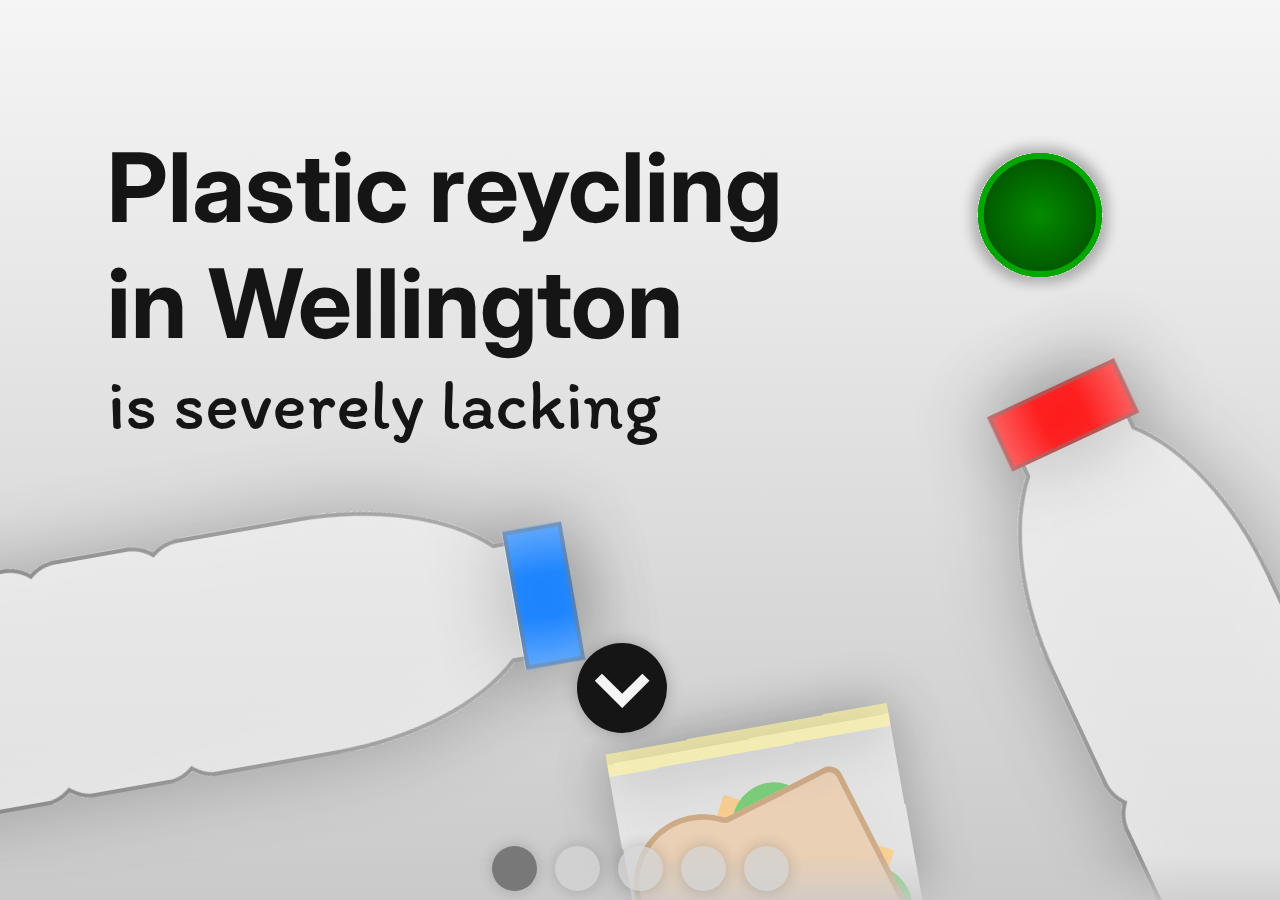
<file: index.html>
<!DOCTYPE html>
<html lang="en">
<head>
    <meta charset="UTF-8">
    <meta name="viewport" content="width=device-width, initial-scale=1.0, maximum-scale=1.0, user-scalable=0"/>
    <title>Recycling</title>
    <link rel="stylesheet" href="styles/style.css">
    <link rel="stylesheet" href="styles/index.css">
    <link rel="shortcut icon" href="img/Bin.svg" type="image/x-icon">
    <link rel="preconnect" href="https://fonts.googleapis.com">
    <link rel="preconnect" href="https://fonts.gstatic.com" crossorigin>
    <link href="https://fonts.googleapis.com/css2?family=Inter:wght@100..900&family=Itim&display=swap" rel="stylesheet">
</head>
<body onresize="document.body.style.zoom = Math.round(window.devicePixelRatio * 80) + '%'; window.localStorage.setItem('recycle-scroll', this.scrollTop);" onload="if(window.location.pathname.split('/')[window.location.pathname.split('/').length-1] == window.localStorage.getItem('prevPage')){document.getElementById('container').scrollTo({top: window.localStorage.getItem('recycle-scroll'),left: 0,behavior: 'instant',})} else {window.localStorage.setItem('recycle-scroll', 0); document.getElementById('container').scrollTo({top: 0,left: 0,behavior: 'instant',}); setScroll()};">
    <div id="container" onscroll="window.localStorage.setItem('recycle-scroll', this.scrollTop); setScroll()">
        <dialog open id="section0">
            <h1 id="loading-wheel" class="inter-700">↻</h1>
            <noscript id="js-warn" class="inter-700">Please enable javascript to continue</noscript>
        </dialog>
        <div id="section-handle">
            <div onclick="document.getElementById('section1').scrollIntoView({behavior: 'smooth'});"></div>
            <div onclick="document.getElementById('section2').scrollIntoView({behavior: 'smooth'});"></div>
            <div onclick="document.getElementById('section3').scrollIntoView({behavior: 'smooth'});"></div>
            <div onclick="document.getElementById('section4').scrollIntoView({behavior: 'smooth'});"></div>
            <div onclick="document.getElementById('section5').scrollIntoView({behavior: 'smooth'});"></div>
        </div>
        <div style="width: 0; height: 0;">
            <div id="section1-bg"></div>
        </div>
        <div class="section" id="section1">
            <div id="section1-header">
                <h1 class="inter-700">Plastic reycling<br>in Wellington</h1>
                <h2 class="itim-regular">is severely lacking</h2>
            </div>
            <span class="inter-700 arrow-down" onclick="document.getElementById('section2').scrollIntoView({behavior: 'smooth'});">⌄</span>
            <div style="width: 0; height: 0; top: 15vh; left: 75vw; position: relative;">
                <img id="section1-lid" src="img/Lid.svg" draggable="false">
            </div>
            <div style="width: 0; height: 0; top: 20vh; right: 10vw; position: relative;">
                <img id="section1-bottle-blue" src="img/BottleBlue.svg" draggable="false">
            </div>
            <div style="width: 0; height: 0; top: 30vh; right: 12vw; position: relative;">
                <img id="section1-bottle-red" src="img/BottleRed.svg" draggable="false">
            </div>
            <div style="width: 0; height: 0; top: 60vh; left: 45vw; position: relative;">
                <img id="section1-ziplock" src="img/Ziplock.svg" draggable="false">
            </div>
        </div>
        <div style="width: 0; height: 0;">
            <div id="section2-bg"></div>
        </div>
        <div class="section" id="section2">
            <h1 id="section2-header" class="inter-700">Okay, but what is recycling?</h1>
            <h2 style="width: content; color: rgba(255,255,255,0.025); rotate: -5deg; grid-area: 1 / 1 / 3 / 3; white-space: nowrap; z-index: 2; position: relative; top: 80vh; right: 50vh;" class="itim-regular">I swear I'm not Robert Topala</h2>
            <h2 id="section2-p" class="inter-700"><span class="text-green-grad">Recycling</span> is the process of collecting and <span class="text-blue-grad">processing</span> materials that would otherwise be thrown away as <span class="text-red-grad">trash</span> and <span class="text-green-grad">turning</span> them into <span class="text-blue-grad">new products.</span><br><span class="p text-grey-grad">(Recycling Basics and Benefits | US EPA, 2013)</span></h2>
        </div>
        <div class="section" id="section3">
            <h1 id="section3-header" class="inter-700">or in other words,</h1>
            <h2 id="section3-p" class="inter-700"><span class="text-green-grad">Recycling</span> is taking something <span class="text-old-grad">old</span> and turning it into something<br><span class="text-new-grad" id="new-text"><span style="user-select: none">&nbsp;</span>NEW<span style="user-select: none">&nbsp;</span></span></h2>
        </div>
        <div class="section" id="section4">
            <h1 id="section4-header" class="inter-700">What's plastic, then?</h1>
            <p class="itim-regular" id="hover-msg" style="grid-area: 3 / 2 / 3 / 3; position: relative; bottom: 5vh; right: 15vw;">Hover for definition ⤵</p>
            <h2 id="section4-p" class="inter-700">Plastic is a <span class="text-white-grad" onmouseover="if(document.getElementById('hover-msg')){document.getElementById('hover-msg').remove();};" style="margin-top: 60px;" data-tooltip="not natural" data-tooltip-position="top">synthetic</span> material invented in <span class="text-old-grad">1907 </span><span style="margin-left: -1vw;">.</span> Since then, it’s <span class="text-green-grad">popularity</span> and use has grown to a global <span class="text-blue-grad">standard for packaging</span>.<br><br>However, even through it’s popularity,<br><span class="text-red-grad">plastic has it’s flaws...</span></h2>
        </div>
        <div class="section" id="section5">
            <h1 id="section5-header" class="inter-700">So, where do you want to start?</h1>
            <a href="types" class="inter-700 text-blue-grad section5-p" style="top: 25vh; left: 10vw; text-align: right">Types of Plastic</a>
            <a href="how" class="inter-700 text-blue-grad section5-p" style="top: 25vh; left: 40vw; text-align: left">How plastic is recycled</a>
            <a href="mistakes" class="inter-700 text-blue-grad section5-p" style="top: 50vh; left: 13.5vw;">Common mistakes and how to fix them</a>
        </div>
    </div>
    <script src="scripts/script.js"></script>
</body>
</html>
</file>
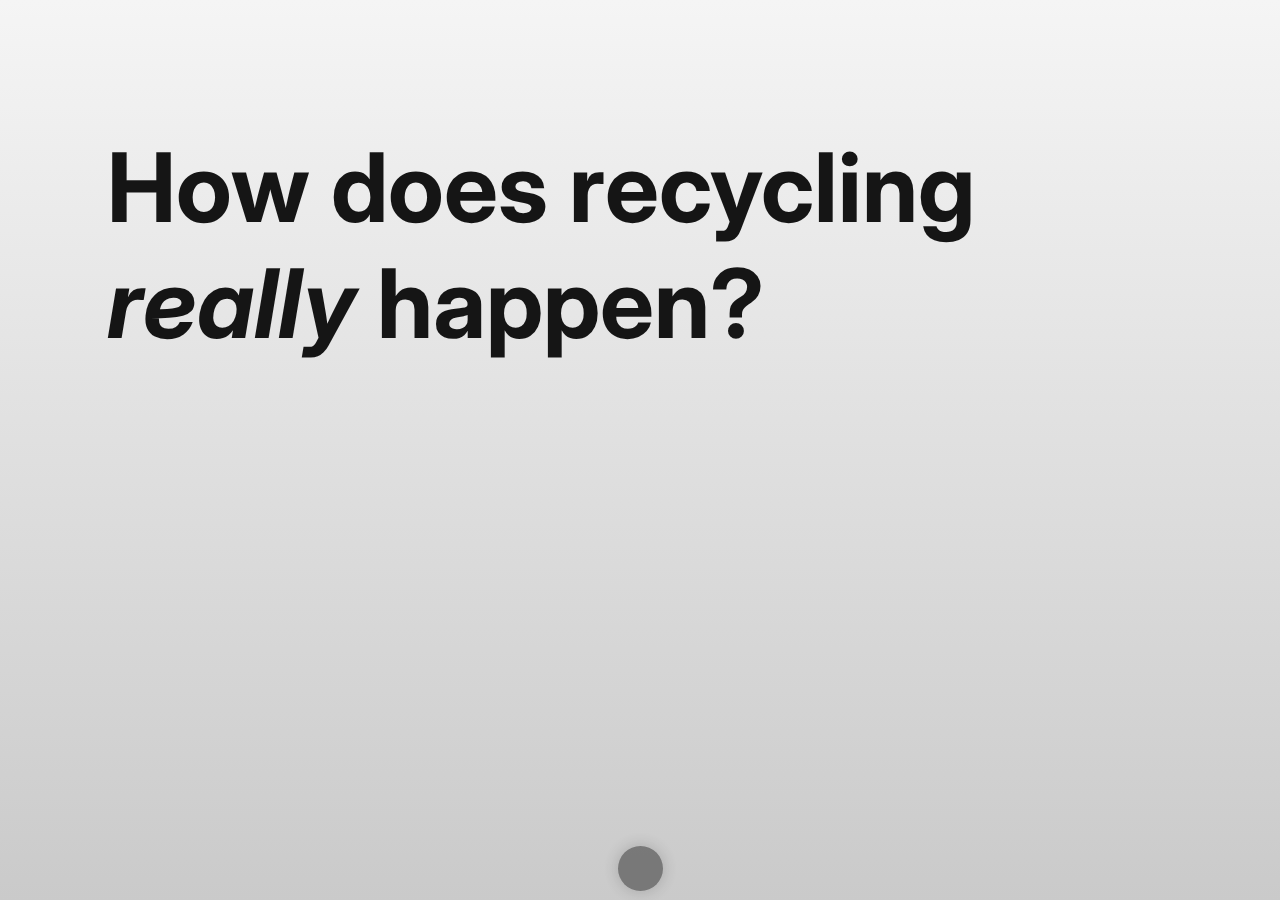
<file: how.html>
<!DOCTYPE html>
<html lang="en">
<head>
    <meta charset="UTF-8"><meta name="viewport" content="width=device-width, initial-scale=1.0, maximum-scale=1.0, user-scalable=0"/>

    <title>How it's Recycled</title>
    <link rel="stylesheet" href="styles/style.css">
    <link rel="stylesheet" href="styles/index.css">
    <link rel="shortcut icon" href="img/BottleBlue.svg" type="image/x-icon">
    <link rel="preconnect" href="https://fonts.googleapis.com">
    <link rel="preconnect" href="https://fonts.gstatic.com" crossorigin>
    <link href="https://fonts.googleapis.com/css2?family=Inter:wght@100..900&family=Itim&display=swap" rel="stylesheet">
</head>
<body onload="if(window.location.pathname.split('/')[window.location.pathname.split('/').length-1] == window.localStorage.getItem('prevPage')){document.getElementById('container').scrollTo({top: window.localStorage.getItem('recycle-scroll'),left: 0,behavior: 'instant',})} else {window.localStorage.setItem('recycle-scroll', 0); document.getElementById('container').scrollTo({top: 0,left: 0,behavior: 'instant',}); setScroll()};">
    <dialog open id="section0">
        <h1 id="loading-wheel" class="inter-700">↻</h1>
        <noscript id="js-warn" class="inter-700">Please enable javascript to continue</noscript>
    </dialog>
    <div id="section-handle">
        <div onclick="document.getElementById('section1').scrollIntoView({behavior: 'smooth'});"></div>
    </div>
    <section class="section" id="section1">
        <div id="section1-header">
            <h1 class="inter-700">How does recycling <i>really</i> happen?</h1>
        </div>
    </section>
    <script src="scripts/script.js"></script>
</body>
</html>
</file>
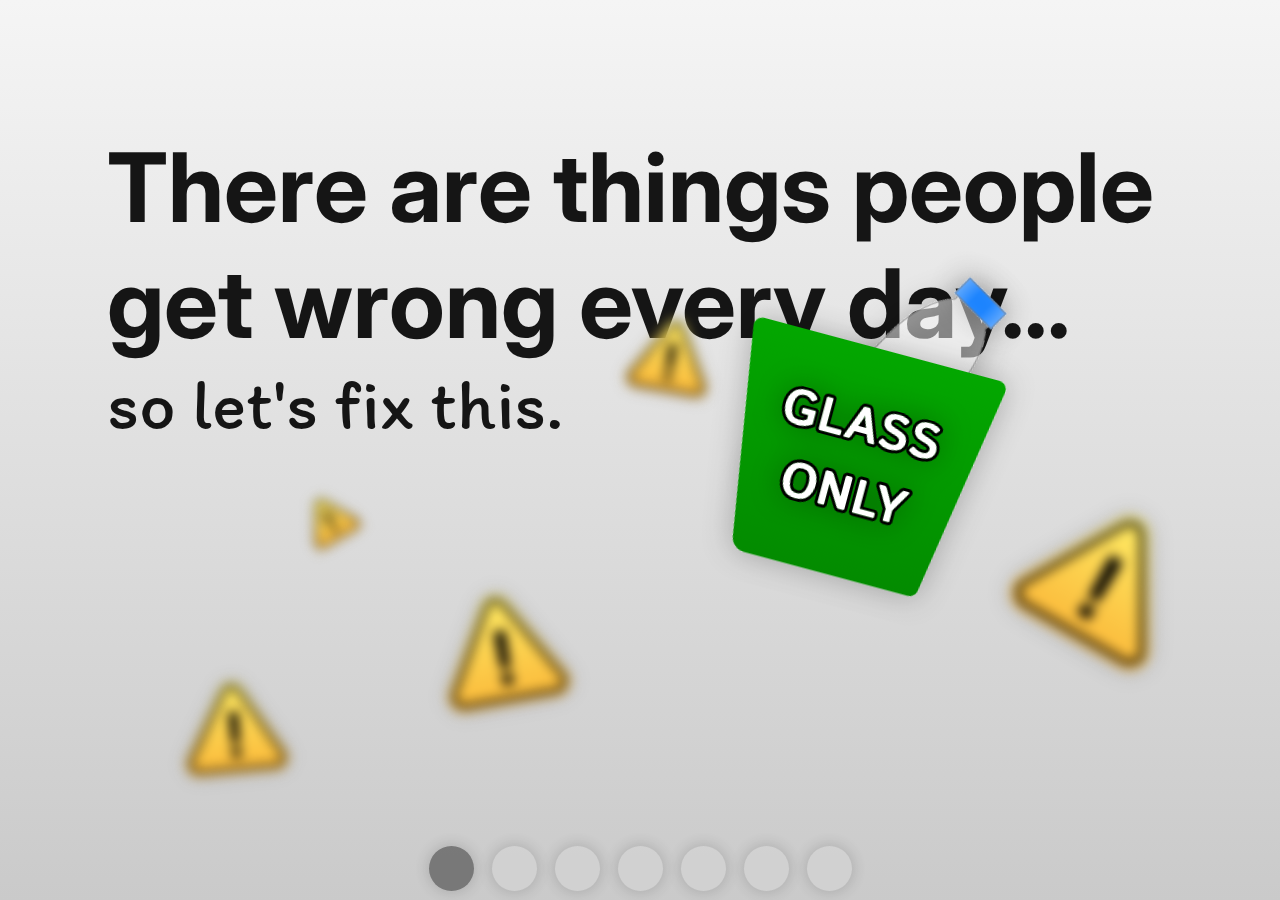
<file: mistakes.html>
<!DOCTYPE html>
<html lang="en">
<head>
    <meta charset="UTF-8">
    <meta name="viewport" content="width=device-width, initial-scale=1.0, maximum-scale=1.0, user-scalable=0"/>
    <title>Common Mistakes</title>
    <link rel="stylesheet" href="styles/style.css">
    <link rel="stylesheet" href="styles/mistakes.css">
    <link rel="shortcut icon" href="img/warn.svg" type="image/x-icon">
    <link rel="preconnect" href="https://fonts.googleapis.com">
    <link rel="preconnect" href="https://fonts.gstatic.com" crossorigin>
    <link href="https://fonts.googleapis.com/css2?family=Inter:wght@100..900&family=Itim&display=swap" rel="stylesheet">
</head>
<body onload="if(window.location.pathname.split('/')[window.location.pathname.split('/').length-1] == window.localStorage.getItem('prevPage')){document.getElementById('container').scrollTo({top: window.localStorage.getItem('recycle-scroll'),left: 0,behavior: 'instant',})} else {window.localStorage.setItem('recycle-scroll', 0); document.getElementById('container').scrollTo({top: 0,left: 0,behavior: 'instant',}); setScroll()};">
    <div id="container" onscroll="window.localStorage.setItem('recycle-scroll', this.scrollTop); setScroll();">
        <dialog open id="section0">
            <h1 id="loading-wheel" class="inter-700">↻</h1>
            <noscript id="js-warn" class="inter-700">Please enable javascript to continue</noscript>
        </dialog>
        <div id="section-handle">
            <div onclick="document.getElementById('section1').scrollIntoView({behavior: 'smooth'});"></div>
            <div onclick="document.getElementById('section2').scrollIntoView({behavior: 'smooth'});"></div>
            <div onclick="document.getElementById('section3').scrollIntoView({behavior: 'smooth'});"></div>
            <div onclick="document.getElementById('section4').scrollIntoView({behavior: 'smooth'});"></div>
            <div onclick="document.getElementById('section5').scrollIntoView({behavior: 'smooth'});"></div>
            <div onclick="document.getElementById('section6').scrollIntoView({behavior: 'smooth'});"></div>
            <div onclick="document.getElementById('section7').scrollIntoView({behavior: 'smooth'});"></div>
        </div>
        <section class="section" id="section1">
            <div id="section1-header">
                <h1 class="inter-700">There are things people get wrong every day...</h1>
                <h2 class="itim-regular">so let's fix this.</h2>
            </div>
            <img src="img/oopsies.svg" id="oopsies" style="width: 25vw; rotate: 15deg; top: 25vh; left: 55vw;">
            <img src="img/warn.svg" class="s1-warn-symbol" style="width: 10vw; rotate: -5deg; top: 60vh; left: 5vw;"></img>
            <img src="img/warn.svg" class="s1-warn-symbol" style="width: 15vw; rotate: 30deg; top: 40vh; left: 70vw;"></img>
            <img src="img/warn.svg" class="s1-warn-symbol" style="width: 5vw; rotate: -30deg; top: 40vh; left: 15vw;"></img>
            <img src="img/warn.svg" class="s1-warn-symbol" style="width: 12vw; rotate: -10deg; top: 50vh; left: 25vw;"></img>
            <img src="img/warn.svg" class="s1-warn-symbol" style="width: 8vw; rotate: 10deg; top: 20vh; left: 40vw;"></img>
        </section>
        <div style="width: 0; height: 0;">
            <div id="section2-bg"></div>
        </div>
        <section class="section" id="section2">
            <h1 id="section2-header" class="inter-700">When you think of recycling, you usually think of <span class="text-new-grad">kerbside recycling</span></h1>
            <h2 id="section2-p" class="inter-700">Kerbside recycling is when you put rubbish that you want to recycle in a bin my your house.
                <br>On <span class="text-green-grad">collection days</span>, the bin goes out onto the <span class="text-blue-grad" style="margin-top: 60px;" data-tooltip="the concrete outline on the side of the road" data-tooltip-position="top">kerb</span>.</h2>
            <p class="itim-regular" style="font-size: 1.5rem; grid-area: 2 / 2 / 2 / 2; z-index: 3; position: relative; top: 60vh; right: 5vw; rotate: -5deg;">The bins from the Wellington government look like this ⟶</p>
            <div style="width: 0; height: 0; grid-area: 3 / 2 / 3 / 2; position: relative; top: 12.5vh; left: 55vw; z-index: 3; rotate: 15deg;">
                <img id="bin" src="img/Bin.svg">
            </div>
            <div style="width: 0; height: 0; grid-area: 3 / 2 / 3 / 2; position: relative; top: 40vh; left: 70vw; z-index: 3; rotate: -10deg; white-space: nowrap; color: rgba(255,255,255,0.025);">
                <h1 class="inter-700">⟵ This is a 2D svg btw...</h1>
            </div>
        </section>
        <section class="section" id="section3">
            <h1 id="section3-header" class="inter-700"><span class="text-new-grad">Firstly</span>, here is the plastic packaging
                <br>that you <span class="text-green-grad">can</span> put in your <span class="text-blue-grad">kerbside bin</span>:</h1>
            <h1 id="section3-p" class="inter-700">
                <br>Plastic containers (that are grades 1, 2 and 5) from your kitchen, bathroom or laundry. These containers should not be larger than 4 litres.
                <br><br>Paper and cardboard, including window envelopes, egg cartons and (empty) pizza boxes. Bubble wrap, polystyrene, and plastic packaging should be removed from the cardboard boxes — any tape or labels can stay on.
            </h1>
        </section>
        <section class="section" id="section3">
            <h1 id="section3-header" class="inter-700">When your <span class="text-green-grad">recycling</span> is proccessed through the <span class="text-blue-grad">machines</span>, there are <span class="text-new-grad">specific rules</span> that need to be followed or the recycling proccess <span class="text-red-grad">cannot continue</span>.</h1>
        </section>
        <section class="section" id="section4">
            <h1 id="section4-header" class="inter-700">Title</h1>
            <h2 id="section4-p" class="inter-700">Bottom Text</h2>
        </section>
        <section class="section" id="section5">
            <h1 id="section5-header" class="inter-700">Title</h1>
            <h2 id="section5-p" class="inter-700">Bottom Text</h2>
        </section>
        <section class="section" id="section6">
            <h1 id="section6-header" class="inter-700">Title</h1>
            <h2 id="section6-p" class="inter-700">Bottom Text</h2>
        </section>
        <div class="section" id="section7">
            <h1 id="section7-header" class="inter-700">So, where to next?</h1>
            <a href="types" class="inter-700 text-blue-grad section7-p" style="top: 25vh; left: 10vw; text-align: right">Types of Plastic</a>
            <a href="how" class="inter-700 text-blue-grad section7-p" style="top: 25vh; left: 40vw; text-align: left">How plastic is recycled</a>
            <a href="mistakes" class="inter-700 text-blue-grad section7-p" style="top: 50vh; left: 13.5vw;">Common problems and how to fix them</a>
        </div>
    </div>
    <script src="scripts/script.js"></script>
</body>
</html>
</file>
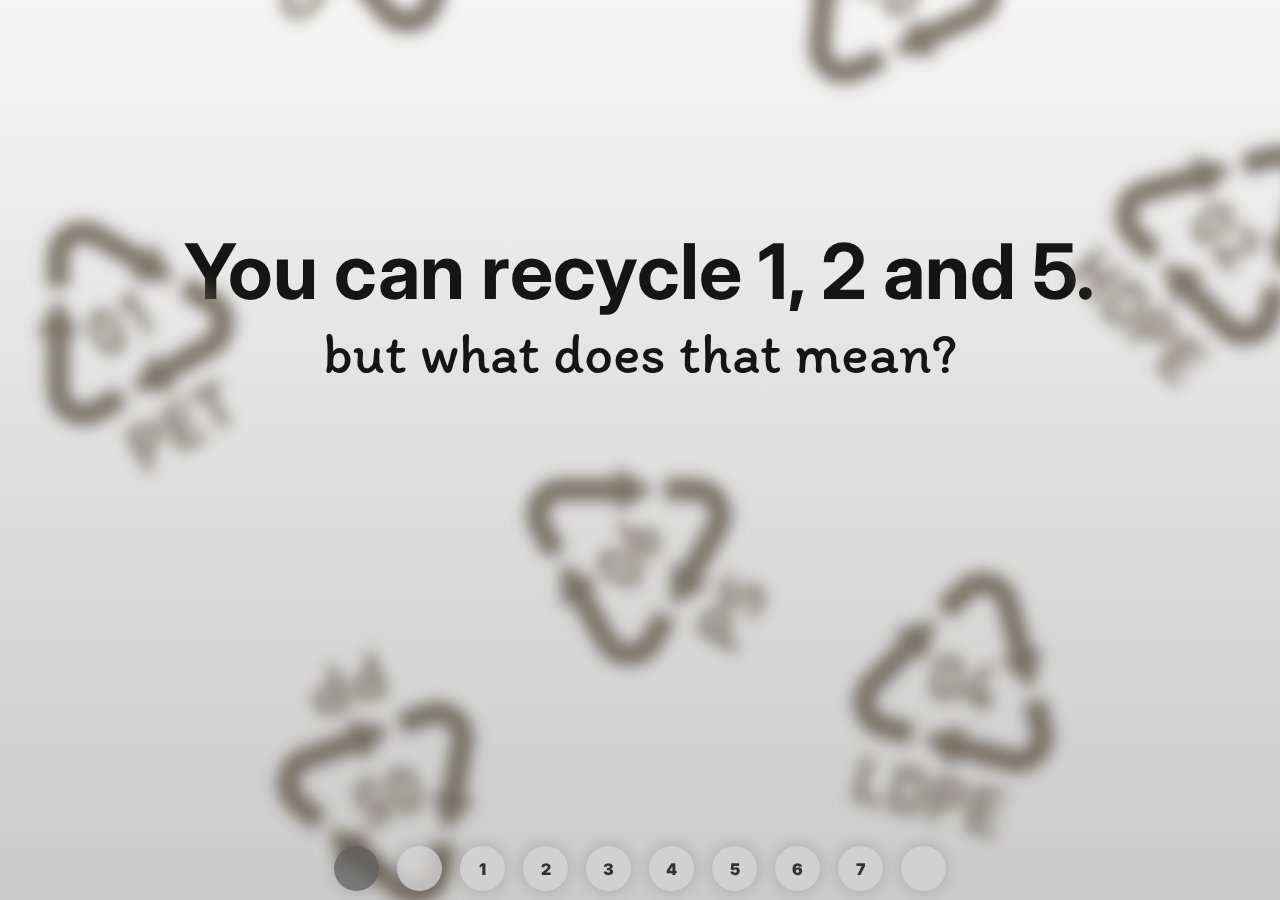
<file: types.html>
<!DOCTYPE html>
<html lang="en">
<head>
    <meta charset="UTF-8">
    <meta name="viewport" content="width=device-width, initial-scale=1.0, maximum-scale=1.0, user-scalable=0"/>
    <title>Types of Plastic</title>
    <link rel="stylesheet" href="styles/style.css">
    <link rel="stylesheet" href="styles/types.css">
    <link rel="shortcut icon" href="img/7_Other.svg" type="image/x-icon">
    <link rel="preconnect" href="https://fonts.googleapis.com">
    <link rel="preconnect" href="https://fonts.gstatic.com" crossorigin>
    <link href="https://fonts.googleapis.com/css2?family=Inter:wght@100..900&family=Itim&display=swap" rel="stylesheet">
</head>
<body onresize="document.body.style.zoom = Math.round(window.devicePixelRatio * 80) + '%';" onload="if(window.location.pathname.split('/')[window.location.pathname.split('/').length-1] == window.localStorage.getItem('prevPage')){document.getElementById('container').scrollTo({top: window.localStorage.getItem('recycle-scroll'),left: 0,behavior: 'instant',})} else {window.localStorage.setItem('recycle-scroll', 0); document.getElementById('container').scrollTo({top: 0,left: 0,behavior: 'instant',}); setScroll()};">
    <div id="container" onscroll="window.localStorage.setItem('recycle-scroll', this.scrollTop); setScroll();">
        <dialog open id="section0">
            <h1 id="loading-wheel" class="inter-700">↻</h1>
            <noscript id="js-warn" class="inter-700">Please enable javascript to continue</noscript>
        </dialog>
        <div id="section-handle">
            <div onclick="document.getElementById('section1').scrollIntoView({behavior: 'smooth'});"></div>
            <div onclick="document.getElementById('section2').scrollIntoView({behavior: 'smooth'});"></div>
            <div onclick="document.getElementById('section3').scrollIntoView({behavior: 'smooth'});" style="justify-content: center; align-items: center; display: flex;"><span class="inter-900 text-black">1</span></div>
            <div onclick="document.getElementById('section4').scrollIntoView({behavior: 'smooth'});" style="justify-content: center; align-items: center; display: flex;"><span class="inter-900 text-black">2</span></div>
            <div onclick="document.getElementById('section5').scrollIntoView({behavior: 'smooth'});" style="justify-content: center; align-items: center; display: flex;"><span class="inter-900 text-black">3</span></div>
            <div onclick="document.getElementById('section6').scrollIntoView({behavior: 'smooth'});" style="justify-content: center; align-items: center; display: flex;"><span class="inter-900 text-black">4</span></div>
            <div onclick="document.getElementById('section7').scrollIntoView({behavior: 'smooth'});" style="justify-content: center; align-items: center; display: flex;"><span class="inter-900 text-black">5</span></div>
            <div onclick="document.getElementById('section8').scrollIntoView({behavior: 'smooth'});" style="justify-content: center; align-items: center; display: flex;"><span class="inter-900 text-black">6</span></div>
            <div onclick="document.getElementById('section9').scrollIntoView({behavior: 'smooth'});" style="justify-content: center; align-items: center; display: flex;"><span class="inter-900 text-black">7</span></div>
            <div onclick="document.getElementById('section10').scrollIntoView({behavior: 'smooth'});"></div>
        </div>
        <section class="section" id="section1">
            <div id="section1-header">
                <h1 class="inter-700">You can recycle 1, 2 and 5.</h1>
                <h2 class="itim-regular">but what does that mean?</h2>
            </div>
            <img class="s1-recycle-symbol" src="img/1_PET.svg" draggable="false" style="top: 20vh; left: 0; rotate: -30deg;">
            <img class="s1-recycle-symbol" src="img/2_HDPE.svg" draggable="false" style="top: 10vh; left: 85vw; rotate: 45deg;">
            <img class="s1-recycle-symbol" src="img/3_PVC.svg" draggable="false" style="bottom: 20vh; left: 60vw; rotate: 215deg;">
            <img class="s1-recycle-symbol" src="img/4_LDPE.svg" draggable="false" style="top: 60vh; left: 65vw; rotate: 15deg;">
            <img class="s1-recycle-symbol" src="img/5_PP.svg" draggable="false" style="top: 70vh; left: 20vw; rotate: 160deg;">
            <img class="s1-recycle-symbol" src="img/6_PS.svg" draggable="false" style="top: 45vh; left: 40vw; rotate: 300deg;">
            <img class="s1-recycle-symbol" src="img/7_Other.svg" draggable="false" style="bottom: 25vh; left: 20vw; rotate: 50deg;">
        </section>
        <div style="width: 0; height: 0;">
            <div id="section2-bg"></div>
        </div>
        <section class="section" id="section2">
            <h1 id="section2-header" class="inter-700">There are <span class="text-new-grad">7</span> main plastic types.</h1>
            <h2 id="section2-p" class="inter-700">Each of them are made in <span class="text-blue-grad">different</span> ways<br>and are <span class="text-green-grad">recycled</span> differently, <span class="text-red-grad">if at all</span>.<br><br>One thing is for <span class="text-green-grad">certain</span>, all types of plastic<br>use <span class="text-red-grad">some sort of oil</span> to be produced.</h2>
        </section>
            <section class="section" id="section3">
                <img src="img/1_PET.svg" draggable="false" style="width: 20vw; grid-area: 2 / 2 / 2 / 2; filter: invert(100%);">
                <h1 id="section3-header" class="inter-700">Plastic <span class="text-new-grad">#1</span> - Polyethylene Terephthalate</h1>
                <h2 id="section3-p" class="inter-700">PET is found in <span class="text-blue-grad">plastic drink bottles</span>. It can last up to <span class="text-red-grad">450 years in <span class="text-red-grad" style="margin-top: 60px;" data-tooltip="where regular trash gets dumped" data-tooltip-position="top">landfill</span></span>.
                    <br>It is made from <span class="text-white-grad" style="margin-top: 60px;" data-tooltip="a clear, flammable liquid that is toxic in high concentrations - (CH₂OH)₂" data-tooltip-position="top">ethylene glycol</span> and
                    <br><span class="text-white-grad" style="margin-top: 60px;" data-tooltip="a white powder that holds the plastic together - C₆H₄(CO₂H)₂" data-tooltip-position="top">terephthalic acid</span>.
                    <br>As of 2022, ethylene glycol is made from ethene found in <span class="text-green-grad">natural gas</span>, while terephthalic acid comes from <span class="text-white-grad" style="margin-top: 60px;" data-tooltip="(Paraxylene) a flammable, toxic liquid used in industrial production" data-tooltip-position="top">p-xylene</span> made from <span class="text-red-grad" style="margin-top: 60px;" data-tooltip="regualar black oil liquid (like in a barrel)" data-tooltip-position="top">crude oil</span>.</h2>
            </section>
            <section class="section" id="section4">
                <img src="img/2_HDPE.svg" draggable="false" style="width: 20vw; grid-area: 2 / 2 / 2 / 2; filter: invert(100%);">
                <h1 id="section4-header" class="inter-700">Plastic <span class="text-new-grad">#2</span> - High-Density Polyethylene</h1>
	            <h2 id="section4-p" class="inter-700">HDPE is found in <span class="text-blue-grad">milk bottles</span> and <span class="text-blue-grad">plastic bags</span>. It can last up to <span class="text-red-grad">100 years in landfill</span>.
                    <br>HDPE is made from a <span class="text-white-grad" style="margin-top: 60px;" data-tooltip="moldable when heated" data-tooltip-position="top">thermoplastic</span> <span class="text-white-grad" style="margin-top: 60px;" data-tooltip="a substance made of smaller repeating parts" data-tooltip-position="top">polymer</span> made from <span class="text-red-grad" style="margin-top: 60px;" data-tooltip="oil from under the Earth's surface" data-tooltip-position="top">petroleum</span>.</h2>
            </section>
            <section class="section" id="section5">
                <img src="img/3_PVC.svg" draggable="false" style="width: 20vw; grid-area: 2 / 2 / 2 / 2; filter: invert(100%);">
                <h1 id="section5-header" class="inter-700">Plastic <span class="text-new-grad">#3</span> - Polyvinyl Chloride</h1>
                <h2 id="section5-p" class="inter-700">PVC is a flexible plastic found in
                    <br><span class="text-blue-grad">food wrapping</span>, <span class="text-blue-grad">pipes</span>, <span class="text-blue-grad">toothbrushes</span> and <span class="text-blue-grad">children's toys</span>. It can take more than
                    <br><span class="text-red-grad">450 years until it <span class="text-red-grad" style="margin-top: 60px;" data-tooltip="fully breaks down into the Earth" data-tooltip-position="top">biodegrades</span></span>.
                    <br>PVC is made of <span class="text-green-grad">sea salt</span> and <span class="text-white-grad" style="margin-top: 60px;" data-tooltip="a gas often used to ripen fruit" data-tooltip-position="top">ethylene</span> from <span class="text-green-grad">natural gas</span> or <span class="text-red-grad">crude oil</span>.</h2>
            </section>
            <section class="section" id="section6">
                <img src="img/4_LDPE.svg" draggable="false" style="width: 20vw; grid-area: 2 / 2 / 2 / 2; filter: invert(100%);">
                <h1 id="section6-header" class="inter-700">Plastic <span class="text-new-grad">#4</span> - Low-Density Polyethylene</h1>
                <h2 id="section5-p" class="inter-700">LDPE is found in <span class="text-blue-grad">shrink wrap</span>, <span class="text-blue-grad">bread bags</span> and <span class="text-blue-grad">single-use shopping bags</span> and can last up to
                    <br><span class="text-red-grad" style="font-weight: 900">1,000 years in landfill</span>. LDPE is a thermoplastic polymer made from ethylene gas. Ethylene gas comes from <span class="text-red-grad">petroleum</span> and/or <span class="text-green-grad">natural gas</span>.</h2>
            </section>
            <section class="section" id="section7">
                <img src="img/5_PP.svg" draggable="false" style="width: 20vw; grid-area: 2 / 2 / 2 / 2; filter: invert(100%);">
                <h1 id="section7-header" class="inter-700">Plastic <span class="text-new-grad">#5</span> - Polypropylene</h1>
                <h2 id="section7-p" class="inter-700">PP is found in <span class="text-blue-grad"></span> and can last over
                    <br><span class="text-red-grad">500 years in landfill</span>. PP is made of propene which is a <span class="text-blue-grad" style="margin-top: 60px;" data-tooltip="an extra resource created accidentally" data-tooltip-position="top">byproduct</span> from
                    <br><span class="text-red-grad" style="margin-top: 60px;" data-tooltip="the process of turning crude oil into usable petrol" data-tooltip-position="top">petroleum refining</span>.
                    <br>Plastic <span class="text-new-grad">#5</span>, is probably the <span class="text-new-grad">best</span> plastic for <span class="text-green-grad">recycling</span> because it can be used for <span class="text-blue-grad">all parts</span> of a container; the lid, the base and the label.
                </h2>
            </section>
            <section class="section" id="section8">
                <img src="img/6_PS.svg" draggable="false" style="width: 20vw; grid-area: 2 / 2 / 2 / 2; filter: invert(100%);">
                <h1 id="section8-header" class="inter-700">Plastic <span class="text-new-grad">#6</span> - Polystyrene</h1>
                <h2 id="section8-p" class="inter-700">PS is found in <span class="text-blue-grad">styrofoam cups</span> and <span class="text-blue-grad">pretty much anything made of plastic foam-like material</span> and can last around <br><span class="text-red-grad">500 years in landfill</span>. PS is made out of styrene, which is believed to be a possible
                    <br><span class="text-red-grad" style="margin-top: 60px;" data-tooltip="a substance that increases your chance of getting cancer" data-tooltip-position="top">carcinogen</span>. Styrene is made from <span class="text-red-grad">petroleum</span>.</h2>
            </section>
            <section class="section" id="section9">
                <img src="img/7_Other.svg" draggable="false" style="width: 20vw; grid-area: 2 / 2 / 2 / 2; filter: invert(100%);">
                <h1 id="section9-header" class="inter-700">Plastic <span class="text-new-grad">#7</span> - Other</h1>
                <h2 id="section9-p" class="inter-700">Any other plastics that aren't 1 to 6. This includes <span class="text-blue-grad" style="padding-right: 1px;">car</span>, <span class="text-blue-grad">appliance</span> and <span class="text-blue-grad">computer parts</span>.
                    <br>These plastics include <span class="text-white-grad" style="margin-top: 60px;" data-tooltip="styrene acrylonitrile" data-tooltip-position="top">SAN</span>, <span class="text-white-grad" style="margin-top: 60px;" data-tooltip="acrylonitrile butadiene styrene" data-tooltip-position="top">ABS</span>, <span class="text-white-grad" style="margin-top: 60px;" data-tooltip="polycarbonate" data-tooltip-position="top">PC</span>, nylon and <span class="text-green-grad" style="margin-top: 60px;" data-tooltip="plastic that can be decomposed" data-tooltip-position="top">degradable plastic</span>, for example, <span class="text-white-grad" style="margin-top: 60px;" data-tooltip="polylactic acid, used for 3D printing" data-tooltip-position="top">PLA</span>.
                </h2>
            </section>
            <div class="section" id="section10">
                <h1 id="section10-header" class="inter-700">So, where to next?</h1>
                <a href="types" class="inter-700 text-blue-grad section10-p" style="top: 25vh; left: 10vw; text-align: right">Types of Plastic</a>
                <a href="how" class="inter-700 text-blue-grad section10-p" style="top: 25vh; left: 40vw; text-align: left">How plastic is recycled</a>
                <a href="mistakes" class="inter-700 text-blue-grad section10-p" style="top: 50vh; left: 13.5vw;">Common problems and how to fix them</a>
            </div>
        <script src="scripts/script.js"></script>
    </div>
</body>
</html>
</file>
<file: styles/style.css>
html, body {
    margin: 0;
    padding: 0;
    border: 0;
    outline: 0;
    overflow-y: hidden;
    overflow-x: hidden;
    width: 100vw;
}

.itim-regular {
    font-family: "Itim", cursive;
    font-weight: 400;
    font-style: normal;
}

.inter-700 {
    font-family: "Inter", sans-serif;
    font-optical-sizing: auto;
    font-weight: 700;
    font-style: normal;
    font-variation-settings:
            "slnt" 0;
            "dlig" false;
}

.inter-900 {
    font-family: "Inter", sans-serif;
    font-optical-sizing: auto;
    font-weight: 900;
    font-style: normal;
    font-variation-settings:
            "slnt" 0;
            "dlig" false;
}

h1, h2, h3, h4, h5, h6, noscript {
    margin: 0;
}

#container::-webkit-scrollbar {
    display: none;  /* Safari and Chrome */
}

#container {
    height: 100vh;
    scroll-snap-type: y mandatory;
    overflow-y: scroll;
    overflow-x: hidden;
    scroll-behavior: smooth;
    -ms-overflow-style: none;  /* Internet Explorer 10+ */
    scrollbar-width: none;  /* Firefox */
}

.section {
    margin: 0;
    width: 100vw;
    height: 100vh;
    scroll-snap-align: start;
}

img {
    -webkit-user-select: none;
    -khtml-user-select: none;
    -moz-user-select: none;
    -o-user-select: none;
    user-select: none;
    pointer-events: none;
}

svg {
    -webkit-user-select: none;
    -khtml-user-select: none;
    -moz-user-select: none;
    -o-user-select: none;
    user-select: none;
    pointer-events: none;
}

@keyframes shake {
    0% { transform: translate(0, 1vh); }
    50% { transform: translate(0, -1vh); }
    100% { transform: translate(0, 1vh); }
}
#loading-wheel{
    grid-area: 2 / 2 / 3 / 3;
    position: relative;
    top: 35vh;
    text-align: center;
    font-size: 5vw;
    color: slategray;
    opacity: 1;
    user-select: none;
}

#js-warn {
    grid-area: 2 / 2 / 3 / 3;
    position: relative;
    top: 50vh;
    text-align: center;
    color: whitesmoke;
    display: block;
    font-size: 2em;
    margin-block-start: 0.67em;
    margin-block-end: 0.67em;
    margin-inline-start: 0px;
    margin-inline-end: 0px;
    font-weight: bold;
    unicode-bidi: isolate;
}

#section0 {
    width: 100%;
    height: 100%;
    border: none;
    margin: 0;
    padding: 0;
    background: #151515;
    opacity: 1;
    transition: opacity 100ms ease-out;
    z-index: 999;
    position: absolute;
    top: 0;
}

.p {
    font-size: 1vw;
}

.text-black {
    color: black;
    text-decoration-color: black;
    padding: 0;
}

.text-black-grad {
    background: radial-gradient(#151515, black);
    -webkit-background-clip: text;
    background-clip: text;
    -webkit-text-fill-color: transparent;
    text-decoration-color: black;
    padding: 0;
}

.text-white {
    color: whitesmoke;
    text-decoration-color: whitesmoke;
    padding: 0;
}

.text-white-grad {
    background: radial-gradient(white, lightgrey);
    -webkit-background-clip: text;
    background-clip: text;
    -webkit-text-fill-color: transparent;
    text-decoration-color: whitesmoke;
    padding: 0;
}

.text-red {
    color: red;
    text-decoration-color: red;
    padding: 0;
}

.text-red-grad {
    background: linear-gradient(orangered, red);
    -webkit-background-clip: text;
    background-clip: text;
    -webkit-text-fill-color: transparent;
    text-decoration-color: red;
    padding: 0;
}

.text-green {
    color: limegreen;
    text-decoration-color: limegreen;
    padding: 0;
}

.text-green-grad {
    background: linear-gradient(lightgreen, limegreen);
    -webkit-background-clip: text;
    background-clip: text;
    -webkit-text-fill-color: transparent;
    text-decoration-color: limegreen;
    padding: 0;
}

.text-blue {
    color: dodgerblue;
    text-decoration-color: dodgerblue;
    padding: 0;
}

.text-blue-grad {
    background: linear-gradient(deepskyblue, dodgerblue);
    -webkit-background-clip: text;
    background-clip: text;
    -webkit-text-fill-color: transparent;
    text-decoration-color: dodgerblue;
    padding: 0;
}

.text-grey {
    color: darkgrey;
    text-decoration-color: darkgrey;
    padding: 0;
}

.text-grey-grad {
    background: linear-gradient(#c9c9c9, darkgrey);
    -webkit-background-clip: text;
    background-clip: text;
    -webkit-text-fill-color: transparent;
    text-decoration-color: darkgrey;
    padding: 0;
}

.text-old {
    color: #bf9460;
    text-decoration-color: #bf9460;
    padding: 0;
}

.text-old-grad {
    background: linear-gradient(#bf9e60, #bf9460);
    -webkit-background-clip: text;
    background-clip: text;
    -webkit-text-fill-color: transparent;
    text-decoration-color: #bf9460;
    padding: 0;
}

.text-new {
    color: goldenrod;
    text-decoration-color: goldenrod;
    padding: 0;
}

.text-new-grad {
    background: linear-gradient(gold, goldenrod);
    -webkit-background-clip: text;
    background-clip: text;
    -webkit-text-fill-color: transparent;
    text-decoration-color: goldenrod;
    padding: 0;
}

#section-handle {
    width: 100vw;
    height: auto;
    position: absolute;
    bottom: 1vh;
    pointer-events: none;
    display: flex;
    align-items: center;
    justify-content: center;
    filter: grayscale(1);
    z-index: 998;
}

#section-handle div {
    background-color: lightgrey;
    width: 5vh;
    height: 5vh;
    border-radius: 50%;
    pointer-events: all;
    margin: 0 1vh 0 1vh;
    box-shadow: rgba(21, 21, 21, 0.25) 0 0 1rem;
    cursor: pointer;
    transition: background-color 200ms ease-out;
    opacity: 75%;
}

#section-handle div:first-child {
    background-color: green;
}

@keyframes scale {
    0% { transform: scale(105%);}
    50% { transform: scale(100%); }
    100% { transform: scale(105%); }
}

#hover-log {
    pointer-events: none;
    border: none;
    margin: 0;
    z-index: 4;
    font-size: 1vh;
    background: rgba(21, 21, 21, 0.25);
    color: whitesmoke;
    position: absolute;
    top: 0;
    left: 0;
}

#hover-log:focus-visible {
    outline: none;
}

[data-tooltip] {
    position: relative;
    cursor: help;
    padding: 0;
    -webkit-background-clip: text;
    background-clip: text;
    -webkit-text-fill-color: transparent;
    text-decoration-line: underline;
    text-decoration-style: dashed;
    text-decoration-thickness: 0.15rem;
}
/* Tooltip styling */
[data-tooltip]:before {
    content: attr(data-tooltip);
    display: none;
    position: absolute;
    background: #151515;
    color: whitesmoke;
    -webkit-background-clip: none;
    background-clip: none;
    -webkit-text-fill-color: #fff;
    padding: 4px 8px;
    font-size: 14px;
    line-height: 1.4;
    min-width: 100px;
    text-align: center;
    border-radius: 4px;
    text-wrap: nowrap;
}
/* Dynamic horizontal centering */
[data-tooltip-position="top"]:before,
[data-tooltip-position="bottom"]:before {
    left: 50%;
    -ms-transform: translateX(-50%);
    -moz-transform: translateX(-50%);
    -webkit-transform: translateX(-50%);
    transform: translateX(-50%);
}
/* Dynamic vertical centering */
[data-tooltip-position="right"]:before,
[data-tooltip-position="left"]:before {
    top: 50%;
    -ms-transform: translateY(-50%);
    -moz-transform: translateY(-50%);
    -webkit-transform: translateY(-50%);
    transform: translateY(-50%);
}
[data-tooltip-position="top"]:before {
    bottom: 100%;
    margin-bottom: 6px;
}
[data-tooltip-position="right"]:before {
    left: 100%;
    margin-left: 6px;
}
[data-tooltip-position="bottom"]:before {
    top: 100%;
    margin-top: 6px;
}
[data-tooltip-position="left"]:before {
    right: 100%;
    margin-right: 6px;
}

/* Tooltip arrow styling/placement */
[data-tooltip]:after {
    content: '';
    display: none;
    position: absolute;
    width: 0;
    height: 0;
    border-color: transparent;
    border-style: solid;
}
/* Dynamic horizontal centering for the tooltip */
[data-tooltip-position="top"]:after,
[data-tooltip-position="bottom"]:after {
    left: 50%;
    margin-left: -6px;
}
/* Dynamic vertical centering for the tooltip */
[data-tooltip-position="right"]:after,
[data-tooltip-position="left"]:after {
    top: 50%;
    margin-top: -6px;
}
[data-tooltip-position="top"]:after {
    bottom: 100%;
    border-width: 6px 6px 0;
    border-top-color: #000;
}
[data-tooltip-position="right"]:after {
    left: 100%;
    border-width: 6px 6px 6px 0;
    border-right-color: #000;
}
[data-tooltip-position="bottom"]:after {
    top: 100%;
    border-width: 0 6px 6px;
    border-bottom-color: #000;
}
[data-tooltip-position="left"]:after {
    right: 100%;
    border-width: 6px 0 6px 6px;
    border-left-color: #000;
}
/* Show the tooltip when hovering */
[data-tooltip]:hover:before,
[data-tooltip]:hover:after {
    display: block;
    z-index: 50;
}
</file>
<file: styles/index.css>
body {
    background-color: #151515;
    color: whitesmoke;
}

#section1 {
    background: linear-gradient(#f5f5f5,#cacaca);
    color: #151515;
    display: grid;
    grid-template-columns: 1fr 10fr 1fr;
    grid-template-rows: 1fr 4fr 2fr;
    grid-column-gap: 0px;
    grid-row-gap: 0px;
    scroll-snap-align: start;
}

.arrow-down {
    grid-area: 3 / 2 / 3 / 3;
    text-align: center;
    line-height: 0.7;
    font-size: 10vh;
    background-color: #151515;
    width: 10vh;
    color: whitesmoke;
    height: 10vh;
    position: relative;
    border-radius: 50%;
    left: calc(52.5% - 10vh);
    z-index: 3;
    cursor: pointer;
    animation: shake 2s;
    animation-timing-function: ease-in-out;
    animation-iteration-count: infinite;
    box-shadow: rgba(21, 21, 21, 0.25) 0 0 1rem;
}

#section1-bg {
    width: 100vw;
    height: 100vh;
    background: linear-gradient(#f5f5f5,#cacaca);
    -webkit-mask-image: linear-gradient(to bottom, rgba(0,0,0,0) 95%, rgba(0,0,0,0.75));
    mask-image: linear-gradient(to bottom, rgba(0,0,0,0) 95%, rgba(0,0,0,0.75));
    z-index: 2;
    position: relative;
    top: 0;
    pointer-events: none;
}

#section1-header {
    grid-area: 2 / 2 / 3 / 3;
    font-size: 3rem;
}

#section1-lid {
    width: 10rem;
    grid-area: 2 / 3 / 3 / 3;
    position: relative;
}

#section1-bottle-blue {
    width: 25rem;
    rotate: 80deg;
    position: relative;
}

#section1-bottle-red {
    width: 25rem;
    rotate: -25deg;
    position: relative;
}

#section1-bottle-red .cap {
    fill: #ff0000;
}

#section1-ziplock {
    width: 25rem;
    rotate: -10deg;
    position: relative;
}

#section2 {
    background: linear-gradient(#151515,black);
    display: grid;
    grid-template-columns: 0.1fr 1fr 0.1fr;
    grid-template-rows: 0.25fr 0.4fr 1fr;
    grid-column-gap: 0px;
    grid-row-gap: 0px;
    text-align: center;
    scroll-snap-align: start;
}

#section2-header {
    grid-area: 2 / 2 / 2 / 2;
    font-size: 3vw;
    z-index: 3;
    background: radial-gradient(white, lightgrey);
    -webkit-background-clip: text;
    background-clip: text;
    -webkit-text-fill-color: transparent;
}

#section2-p {
    grid-area: 3 / 2 / 3 / 2;
    font-size: 3vw;
    z-index: 3;
    background: radial-gradient(white, lightgrey);
    -webkit-background-clip: text;
    background-clip: text;
    -webkit-text-fill-color: transparent;
}

#section2-bg {
    width: 100vw;
    height: 100vh;
    background: linear-gradient(#151515,black);
    -webkit-mask-image: linear-gradient(to bottom, rgba(0,0,0,0.75), rgba(0,0,0,1) 5%);
    mask-image: linear-gradient(to bottom, rgba(0,0,0,0.75), rgba(0,0,0,1) 5%);
    z-index: 2;
    position: relative;
    top: 0;
    pointer-events: none;
}

#section3 {
    background: linear-gradient(black,#151515);
    display: grid;
    grid-template-columns: 0.1fr 1fr 0.1fr;
    grid-template-rows: 0.25fr 0.4fr 1fr;
    grid-column-gap: 0px;
    grid-row-gap: 0px;
    text-align: center;
    scroll-snap-align: start;
}

#section3-header {
    grid-area: 2 / 2 / 2 / 2;
    font-size: 3vw;
    z-index: 3;
    background: radial-gradient(white, lightgrey);
    -webkit-background-clip: text;
    background-clip: text;
    -webkit-text-fill-color: transparent;
}

#section3-p {
    grid-area: 3 / 2 / 3 / 2;
    font-size: 3vw;
    z-index: 3;
    background: radial-gradient(white, lightgrey);
    -webkit-background-clip: text;
    background-clip: text;
    -webkit-text-fill-color: transparent;
}

#new-text {
    font-size: 20vh;
    animation: scale 2s;
    animation-timing-function: ease-in-out;
    animation-iteration-count: infinite;
    box-shadow: rgba(21, 21, 21, 0.25) 0 0 1rem;
    display: block;
}

#section4 {
    background: linear-gradient(#151515, black);
    display: grid;
    grid-template-columns: 0.1fr 1fr 0.1fr;
    grid-template-rows: 0.25fr 0.25fr 1fr;
    grid-column-gap: 0px;
    grid-row-gap: 0px;
    text-align: center;
    scroll-snap-align: start;
}

#section4-header {
    grid-area: 2 / 2 / 2 / 2;
    font-size: 3vw;
    z-index: 3;
    background: radial-gradient(white, lightgrey);
    -webkit-background-clip: text;
    background-clip: text;
    -webkit-text-fill-color: transparent;
}

#section4-p {
    grid-area: 3 / 2 / 3 / 2;
    font-size: 3vw;
    z-index: 3;
    background: radial-gradient(white, lightgrey);
    -webkit-background-clip: text;
    background-clip: text;
    -webkit-text-fill-color: transparent;
}

#section5 {
    background: linear-gradient(black, #151515);
    display: grid;
    grid-template-columns: 0.1fr 1fr 0.1fr;
    grid-template-rows: 0.25fr 0.25fr 1fr;
    text-align: center;
    scroll-snap-align: start;
}

#section5-header {
    grid-area: 2 / 2 / 2 / 2;
    font-size: 3vw;
    z-index: 3;
    background: radial-gradient(white, lightgrey);
    -webkit-background-clip: text;
    background-clip: text;
    -webkit-text-fill-color: transparent;
}

.section5-p {
    font-size: 3vw;
    z-index: 3;
    grid-area: 2 / 2 / 2 / 2;
    position: relative;
    text-decoration: underline dodgerblue;
    width: fit-content;
    height: fit-content;
}
</file>
<file: styles/mistakes.css>
body {
    background-color: #151515;
    color: whitesmoke;
}

#section1 {
    background: linear-gradient(#f5f5f5,#cacaca);
    color: #151515;
    display: grid;
    grid-template-columns: 1fr 10fr 1fr;
    grid-template-rows: 1fr 4fr 2fr;
    grid-column-gap: 0px;
    grid-row-gap: 0px;
    scroll-snap-align: start;
}

#section1-header {
    grid-area: 2 / 2 / 2 / 2;
    font-size: 3rem;
}

.s1-warn-symbol {
    grid-area: 2 / 2 / 2 / 2;
    position: relative;
    filter: blur(0.35rem);
}

#oopsies {
    grid-area: 1 / 1 / 3 / 3;
    position: relative;
    top: 0;
    left: 50vw;
    width: 25vw;
    z-index: 2;
    rotate: 15deg;
    /*filter: blur(0.1rem);*/
}

#section2 {
    background: linear-gradient(#cacaca 15%,black,#151515);
    display: grid;
    grid-template-columns: 0.1fr 1fr 0.1fr;
    grid-template-rows: 0.25fr 0.4fr 1fr;
    grid-column-gap: 0px;
    grid-row-gap: 0px;
    text-align: center;
    scroll-snap-align: start;
}

#section2-bg {
    width: 100vw;
    height: 100vh;
    background: linear-gradient(black,#151515);
    -webkit-mask-image: linear-gradient(to bottom, rgba(0,0,0,0.5), rgba(0,0,0,1) 15%);
    mask-image: linear-gradient(to bottom, rgba(0,0,0,0.5), rgba(0,0,0,1) 15%);
    position: relative;
    pointer-events: none;
    z-index: 3;
}

#section2-header {
    grid-area: 2 / 2 / 3 / 3;
    font-size: 3rem;
    z-index: 3;
    background: radial-gradient(white, lightgrey);
    -webkit-background-clip: text;
    background-clip: text;
    -webkit-text-fill-color: transparent;
}

#section2-p {
    grid-area: 3 / 2 / 3 / 3;
    font-size: 3rem;
    z-index: 3;
    background: radial-gradient(white, lightgrey);
    -webkit-background-clip: text;
    background-clip: text;
    -webkit-text-fill-color: transparent;
}

#bin {
    width: 20vw;
    -webkit-transform: scaleX(-1);
    transform: scaleX(-1);
}

#section3 {
    background: linear-gradient(#151515, black);
    display: grid;
    grid-template-columns: 0.1fr 0fr 1fr 0.1fr;
    grid-template-rows: 0.25fr 0.4fr 1fr;
    grid-column-gap: 0px;
    grid-row-gap: 0px;
    text-align: center;
    scroll-snap-align: start;
}

#section3-header {
    grid-area: 2 / 3 / 2 / 3;
    font-size: 3rem;
    z-index: 3;
    background: radial-gradient(#cacaca,#f5f5f5);
    -webkit-background-clip: text;
    background-clip: text;
    -webkit-text-fill-color: transparent;
}

#section3-p {
    grid-area: 2 / 3 / 2 / 3;
    font-size: 2rem;
    z-index: 3;
    top: 15vh;
    position: relative;
    background: radial-gradient(#cacaca,#f5f5f5);
    -webkit-background-clip: text;
    background-clip: text;
    -webkit-text-fill-color: transparent;
}

#section4 {
    background: linear-gradient(black, #151515);
    display: grid;
    grid-template-columns: 0.1fr 0fr 1fr 0.1fr;
    grid-template-rows: 0.25fr 0.4fr 1fr;
    grid-column-gap: 0px;
    grid-row-gap: 0px;
    text-align: center;
    scroll-snap-align: start;
}

#section4-header {
    grid-area: 2 / 3 / 2 / 3;
    
    font-size: 3rem;
    z-index: 3;
    background: radial-gradient(#cacaca,#f5f5f5);
    -webkit-background-clip: text;
    background-clip: text;
    -webkit-text-fill-color: transparent;
}

#section4-p {
    grid-area: 2 / 3 / 2 / 3;
    font-size: 3rem;
    z-index: 3;
    top: 15vh;
    position: relative;
    
    background: radial-gradient(#cacaca,#f5f5f5);
    -webkit-background-clip: text;
    background-clip: text;
    -webkit-text-fill-color: transparent;
}

#section5 {
    background: linear-gradient(#151515, black);
    display: grid;
    grid-template-columns: 0.1fr 0fr 1fr 0.1fr;
    grid-template-rows: 0.25fr 0.4fr 1fr;
    grid-column-gap: 0px;
    grid-row-gap: 0px;
    text-align: center;
    scroll-snap-align: start;
}

#section5-header {
    grid-area: 2 / 3 / 2 / 3;
    font-size: 3rem;
    z-index: 3;
    background: radial-gradient(#cacaca,#f5f5f5);
    -webkit-background-clip: text;
    background-clip: text;
    -webkit-text-fill-color: transparent;
}

#section5-p {
    grid-area: 2 / 3 / 2 / 3;
    font-size: 3rem;
    z-index: 3;
    top: 15vh;
    position: relative;
    background: radial-gradient(#cacaca,#f5f5f5);
    -webkit-background-clip: text;
    background-clip: text;
    -webkit-text-fill-color: transparent;
}

#section6 {
    background: linear-gradient(black, #151515);
    display: grid;
    grid-template-columns: 0.1fr 0fr 1fr 0.1fr;
    grid-template-rows: 0.25fr 0.4fr 1fr;
    grid-column-gap: 0px;
    grid-row-gap: 0px;
    text-align: center;
    scroll-snap-align: start;
}

#section6-header {
    grid-area: 2 / 3 / 2 / 3;
    font-size: 3rem;
    z-index: 3;
    background: radial-gradient(#cacaca,#f5f5f5);
    -webkit-background-clip: text;
    background-clip: text;
    -webkit-text-fill-color: transparent;
}

#section6-p {
    grid-area: 2 / 3 / 2 / 3;
    font-size: 3rem;
    z-index: 3;
    top: 15vh;
    position: relative;
    background: radial-gradient(#cacaca,#f5f5f5);
    -webkit-background-clip: text;
    background-clip: text;
    -webkit-text-fill-color: transparent;
}

#section7 {
    background: linear-gradient(#151515, black);
    display: grid;
    grid-template-columns: 0.1fr 1fr 0.1fr;
    grid-template-rows: 0.25fr 0.25fr 1fr;
    text-align: center;
    scroll-snap-align: start;
}

#section7-header {
    grid-area: 2 / 2 / 2 / 2;
    font-size: 3rem;
    z-index: 3;
    background: radial-gradient(white, lightgrey);
    -webkit-background-clip: text;
    background-clip: text;
    -webkit-text-fill-color: transparent;
}

.section7-p {
    font-size: 3rem;
    z-index: 3;
    grid-area: 2 / 2 / 2 / 2;
    position: relative;
    text-decoration: underline dodgerblue;
    width: fit-content;
    height: fit-content;
}
</file>
<file: styles/types.css>
body {
    background-color: #151515;
    color: whitesmoke;
}

#section1 {
    background: linear-gradient(#f5f5f5,#cacaca);
    color: #151515;
    display: grid;
    grid-template-columns: 1fr 10fr 1fr;
    grid-template-rows: 2fr 4fr 2fr;
    overflow: visible;
}

#section1-header {
    grid-area: 2 / 2 / 3 / 3;
    font-size: 3vw;
    text-align: center;
}

.s1-recycle-symbol {
    grid-area: 1 / 1 / 3 / 3;
    position: relative;
    opacity: 75%;
    filter: blur(0.5rem) invert(25%) sepia(200%);
    width: 20vw;
    z-index: 2;
}

#section2 {
    background: linear-gradient(#cacaca 15%,black,#151515);
    display: grid;
    grid-template-columns: 0.1fr 1fr 0.1fr;
    grid-template-rows: 0.25fr 0.4fr 1fr;
    grid-column-gap: 0px;
    grid-row-gap: 0px;
    text-align: center;
    scroll-snap-align: start;
}

#section2-bg {
    width: 100vw;
    height: 100vh;
    background: linear-gradient(black,#151515);
    -webkit-mask-image: linear-gradient(to bottom, rgba(0,0,0,0.5), rgba(0,0,0,1) 15%);
    mask-image: linear-gradient(to bottom, rgba(0,0,0,0.5), rgba(0,0,0,1) 15%);
    position: relative;
    pointer-events: none;
    z-index: 3;
}

#section2-header {
    grid-area: 2 / 2 / 3 / 3;
    font-size: 3vw;
    z-index: 3;
    background: radial-gradient(white, lightgrey);
    -webkit-background-clip: text;
    background-clip: text;
    -webkit-text-fill-color: transparent;
}

#section2-p {
    grid-area: 3 / 2 / 3 / 3;
    font-size: 3vw;
    z-index: 3;
    background: radial-gradient(white, lightgrey);
    -webkit-background-clip: text;
    background-clip: text;
    -webkit-text-fill-color: transparent;
}

#section3 {
    background: linear-gradient(#151515, black);
    display: grid;
    grid-template-columns: 0.1fr 0fr 1fr 0.1fr;
    grid-template-rows: 0.25fr 0.4fr 1fr;
    grid-column-gap: 0px;
    grid-row-gap: 0px;
    text-align: center;
    scroll-snap-align: start;
}

#section3-header {
    grid-area: 2 / 3 / 2 / 3;
    text-align: start;
    font-size: 3vw;
    z-index: 3;
    background: radial-gradient(#cacaca,#f5f5f5);
    -webkit-background-clip: text;
    background-clip: text;
    -webkit-text-fill-color: transparent;
}

#section3-p {
    grid-area: 2 / 3 / 2 / 3;
    font-size: 3vw;
    z-index: 3;
    top: 15vh;
    position: relative;
    text-align: start;
    background: radial-gradient(#cacaca,#f5f5f5);
    -webkit-background-clip: text;
    background-clip: text;
    -webkit-text-fill-color: transparent;
}

#section4 {
    background: linear-gradient(black,#151515);
    display: grid;
    grid-template-columns: 0.1fr 0fr 1fr 0.1fr;
    grid-template-rows: 0.25fr 0.4fr 1fr;
    grid-column-gap: 0px;
    grid-row-gap: 0px;
    text-align: center;
    scroll-snap-align: start;
}

#section4-header {
    grid-area: 2 / 3 / 2 / 3;
    text-align: start;
    font-size: 3vw;
    z-index: 3;
    background: radial-gradient(#cacaca,#f5f5f5);
    -webkit-background-clip: text;
    background-clip: text;
    -webkit-text-fill-color: transparent;
}

#section4-p {
    grid-area: 2 / 3 / 2 / 3;
    font-size: 3vw;
    z-index: 3;
    top: 15vh;
    position: relative;
    text-align: start;
    background: radial-gradient(#cacaca,#f5f5f5);
    -webkit-background-clip: text;
    background-clip: text;
    -webkit-text-fill-color: transparent;
}

#section5 {
    background: linear-gradient(#151515, black);
    display: grid;
    grid-template-columns: 0.1fr 0fr 1fr 0.1fr;
    grid-template-rows: 0.25fr 0.4fr 1fr;
    grid-column-gap: 0px;
    grid-row-gap: 0px;
    text-align: center;
    scroll-snap-align: start;
}

#section5-header {
    grid-area: 2 / 3 / 2 / 3;
    text-align: start;
    font-size: 3vw;
    z-index: 3;
    background: radial-gradient(#cacaca,#f5f5f5);
    -webkit-background-clip: text;
    background-clip: text;
    -webkit-text-fill-color: transparent;
}

#section5-p {
    grid-area: 2 / 3 / 2 / 3;
    font-size: 3vw;
    z-index: 3;
    top: 15vh;
    position: relative;
    text-align: start;
    background: radial-gradient(#cacaca,#f5f5f5);
    -webkit-background-clip: text;
    background-clip: text;
    -webkit-text-fill-color: transparent;
}

#section6 {
    background: linear-gradient(black,#151515);
    display: grid;
    grid-template-columns: 0.1fr 0fr 1fr 0.1fr;
    grid-template-rows: 0.25fr 0.4fr 1fr;
    grid-column-gap: 0px;
    grid-row-gap: 0px;
    text-align: center;
    scroll-snap-align: start;
}

#section6-header {
    grid-area: 2 / 3 / 2 / 3;
    text-align: start;
    font-size: 3vw;
    z-index: 3;
    background: radial-gradient(#cacaca,#f5f5f5);
    -webkit-background-clip: text;
    background-clip: text;
    -webkit-text-fill-color: transparent;
}

#section6-p {
    grid-area: 2 / 3 / 2 / 3;
    font-size: 3vw;
    z-index: 3;
    top: 15vh;
    position: relative;
    text-align: start;
    background: radial-gradient(#cacaca,#f5f5f5);
    -webkit-background-clip: text;
    background-clip: text;
    -webkit-text-fill-color: transparent;
}

#section7 {
    background: linear-gradient(#151515, black);
    display: grid;
    grid-template-columns: 0.1fr 0fr 1fr 0.1fr;
    grid-template-rows: 0.25fr 0.4fr 1fr;
    grid-column-gap: 0px;
    grid-row-gap: 0px;
    text-align: center;
    scroll-snap-align: start;
}

#section7-header {
    grid-area: 2 / 3 / 2 / 3;
    text-align: start;
    font-size: 3vw;
    z-index: 3;
    background: radial-gradient(#cacaca,#f5f5f5);
    -webkit-background-clip: text;
    background-clip: text;
    -webkit-text-fill-color: transparent;
}

#section7-p {
    grid-area: 2 / 3 / 2 / 3;
    font-size: 3vw;
    z-index: 3;
    top: 15vh;
    position: relative;
    text-align: start;
    background: radial-gradient(#cacaca,#f5f5f5);
    -webkit-background-clip: text;
    background-clip: text;
    -webkit-text-fill-color: transparent;
}

#section8 {
    background: linear-gradient(black,#151515);
    display: grid;
    grid-template-columns: 0.1fr 0fr 1fr 0.1fr;
    grid-template-rows: 0.25fr 0.4fr 1fr;
    grid-column-gap: 0px;
    grid-row-gap: 0px;
    text-align: center;
    scroll-snap-align: start;
}

#section8-header {
    grid-area: 2 / 3 / 2 / 3;
    text-align: start;
    font-size: 3vw;
    z-index: 3;
    background: radial-gradient(#cacaca,#f5f5f5);
    -webkit-background-clip: text;
    background-clip: text;
    -webkit-text-fill-color: transparent;
}

#section8-p {
    grid-area: 2 / 3 / 2 / 3;
    font-size: 3vw;
    z-index: 3;
    top: 15vh;
    position: relative;
    text-align: start;
    background: radial-gradient(#cacaca,#f5f5f5);
    -webkit-background-clip: text;
    background-clip: text;
    -webkit-text-fill-color: transparent;
}

#section9 {
    background: linear-gradient(#151515, black);
    display: grid;
    grid-template-columns: 0.1fr 0fr 1fr 0.1fr;
    grid-template-rows: 0.25fr 0.4fr 1fr;
    grid-column-gap: 0px;
    grid-row-gap: 0px;
    text-align: center;
    scroll-snap-align: start;
}

#section9-header {
    grid-area: 2 / 3 / 2 / 3;
    text-align: start;
    font-size: 3vw;
    z-index: 3;
    background: radial-gradient(#cacaca,#f5f5f5);
    -webkit-background-clip: text;
    background-clip: text;
    -webkit-text-fill-color: transparent;
}

#section9-p {
    grid-area: 2 / 3 / 2 / 3;
    font-size: 3vw;
    z-index: 3;
    top: 15vh;
    position: relative;
    text-align: start;
    background: radial-gradient(#cacaca,#f5f5f5);
    -webkit-background-clip: text;
    background-clip: text;
    -webkit-text-fill-color: transparent;
}

#section10 {
    background: linear-gradient(black, #151515);
    display: grid;
    grid-template-columns: 0.1fr 1fr 0.1fr;
    grid-template-rows: 0.25fr 0.25fr 1fr;
    text-align: center;
    scroll-snap-align: start;
}

#section10-header {
    grid-area: 2 / 2 / 2 / 2;
    font-size: 3vw;
    z-index: 3;
    background: radial-gradient(white, lightgrey);
    -webkit-background-clip: text;
    background-clip: text;
    -webkit-text-fill-color: transparent;
}

.section10-p {
    font-size: 3vw;
    z-index: 3;
    grid-area: 2 / 2 / 2 / 2;
    position: relative;
    text-decoration: underline dodgerblue;
    width: fit-content;
    height: fit-content;
}
</file>
